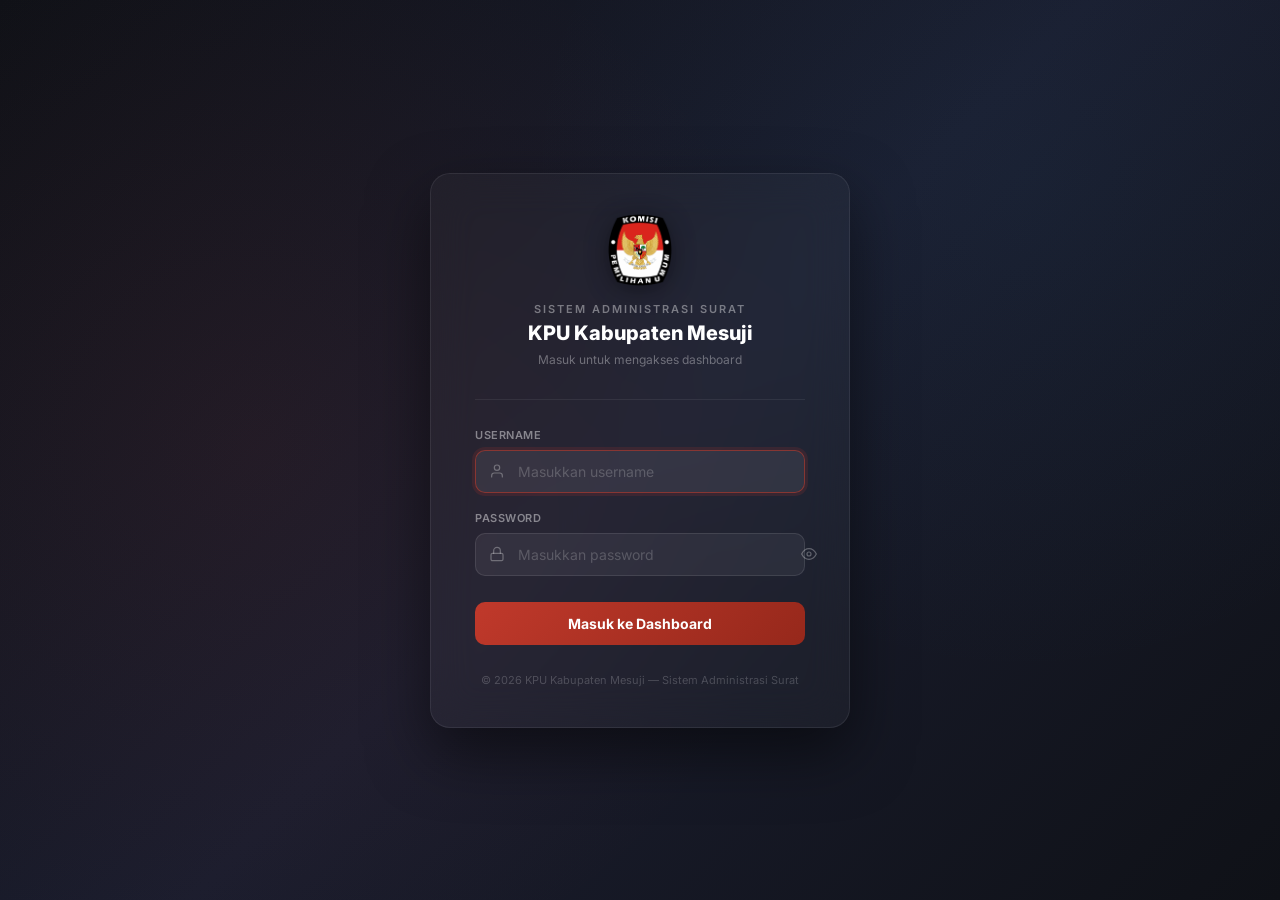
<file: login.html>
﻿<!DOCTYPE html>
<html lang="id">
<head>
  <meta charset="UTF-8">
  <link rel="icon" type="image/png" href="assets/img/favicon.png">
  
  <meta name="viewport" content="width=device-width, initial-scale=1.0">
  <title>Login — KPU Kabupaten Mesuji</title>
  <link rel="preconnect" href="https://fonts.googleapis.com">
  <link href="https://fonts.googleapis.com/css2?family=Inter:wght@300;400;500;600;700;800&display=swap" rel="stylesheet">
  <style>
    *{margin:0;padding:0;box-sizing:border-box;}
    body{
      font-family:'Inter',sans-serif;
      min-height:100vh;
      background:linear-gradient(135deg,#0F1117 0%,#1a1d2e 50%,#0F1117 100%);
      display:flex;align-items:center;justify-content:center;
      padding:20px;
      position:relative;overflow:hidden;
    }
    /* Background pattern */
    body::before{
      content:'';position:absolute;inset:0;
      background-image:radial-gradient(circle at 20% 50%,rgba(192,57,43,0.08) 0%,transparent 50%),
                       radial-gradient(circle at 80% 20%,rgba(41,128,185,0.06) 0%,transparent 40%);
    }
    .login-card{
      background:rgba(255,255,255,0.03);
      backdrop-filter:blur(20px);
      border:1px solid rgba(255,255,255,0.08);
      border-radius:20px;
      padding:40px 44px;
      width:100%;max-width:420px;
      position:relative;z-index:1;
      box-shadow:0 25px 60px rgba(0,0,0,0.5);
    }
    .login-header{text-align:center;margin-bottom:32px;}
    .login-logo{
      width:72px;height:72px;
      object-fit:contain;
      margin:0 auto 16px;
      display:block;
      filter:drop-shadow(0 4px 12px rgba(0,0,0,0.4));
    }
    .login-logo-fallback{
      width:72px;height:72px;border-radius:50%;
      background:linear-gradient(135deg,#C0392B,#96281B);
      display:flex;align-items:center;justify-content:center;
      font-size:22px;font-weight:800;color:white;
      margin:0 auto 16px;
    }
    .login-header h1{font-size:11px;font-weight:600;letter-spacing:2px;text-transform:uppercase;color:rgba(255,255,255,0.4);margin-bottom:4px;}
    .login-header h2{font-size:20px;font-weight:800;color:#fff;line-height:1.3;}
    .login-header p{font-size:12px;color:rgba(255,255,255,0.35);margin-top:6px;}
    .divider{border:none;border-top:1px solid rgba(255,255,255,0.07);margin:0 0 28px;}
    .form-group{margin-bottom:18px;}
    .form-group label{
      display:block;font-size:11px;font-weight:600;
      text-transform:uppercase;letter-spacing:0.5px;
      color:rgba(255,255,255,0.45);margin-bottom:8px;
    }
    .input-wrap{position:relative;}
    .input-wrap svg{
      position:absolute;left:14px;top:50%;transform:translateY(-50%);
      width:16px;height:16px;color:rgba(255,255,255,0.3);
      pointer-events:none;
    }
    .form-group input{
      width:100%;padding:12px 14px 12px 42px;
      background:rgba(255,255,255,0.06);
      border:1px solid rgba(255,255,255,0.1);
      border-radius:10px;
      font-size:14px;color:#fff;
      font-family:'Inter',sans-serif;
      outline:none;
      transition:all 0.2s;
    }
    .form-group input::placeholder{color:rgba(255,255,255,0.2);}
    .form-group input:focus{
      border-color:rgba(192,57,43,0.6);
      background:rgba(255,255,255,0.08);
      box-shadow:0 0 0 3px rgba(192,57,43,0.15);
    }
    .toggle-pass{
      position:absolute;right:14px;top:50%;transform:translateY(-50%);
      background:none;border:none;cursor:pointer;
      color:rgba(255,255,255,0.3);padding:2px;
    }
    .toggle-pass:hover{color:rgba(255,255,255,0.6);}
    .toggle-pass svg{width:16px;height:16px;}
    .btn-login{
      width:100%;padding:13px;
      background:linear-gradient(135deg,#C0392B,#96281B);
      color:#fff;border:none;border-radius:10px;
      font-size:14px;font-weight:700;
      font-family:'Inter',sans-serif;
      cursor:pointer;
      transition:all 0.2s;
      margin-top:8px;
      position:relative;overflow:hidden;
    }
    .btn-login:hover{transform:translateY(-1px);box-shadow:0 8px 20px rgba(192,57,43,0.4);}
    .btn-login:active{transform:translateY(0);}
    .btn-login.loading{pointer-events:none;opacity:0.8;}
    .error-msg{
      background:rgba(229,62,62,0.12);
      border:1px solid rgba(229,62,62,0.3);
      color:#FC8181;
      border-radius:8px;padding:10px 14px;
      font-size:12.5px;margin-bottom:16px;
      display:none;align-items:center;gap:8px;
    }
    .error-msg.show{display:flex;}
    .error-msg svg{width:14px;height:14px;flex-shrink:0;}
    .login-footer{text-align:center;margin-top:28px;font-size:11px;color:rgba(255,255,255,0.2);}
    /* Loading spinner */
    .spinner-sm{
      width:16px;height:16px;
      border:2px solid rgba(255,255,255,0.3);
      border-top-color:#fff;
      border-radius:50%;
      animation:spin 0.6s linear infinite;
      display:inline-block;vertical-align:middle;margin-right:6px;
    }
    @keyframes spin{to{transform:rotate(360deg);}}
  </style>
</head>
<body>
  <div class="login-card">
    <div class="login-header">
      <img src="assets/img/logo-kpu.png" alt="KPU" class="login-logo"
        onerror="this.style.display='none';document.getElementById('logoFallback').style.display='flex'">
      <div class="login-logo-fallback" id="logoFallback" style="display:none">KPU</div>
      <h1>Sistem Administrasi Surat</h1>
      <h2>KPU Kabupaten Mesuji</h2>
      <p>Masuk untuk mengakses dashboard</p>
    </div>
    <hr class="divider">

    <div class="error-msg" id="errorMsg">
      <svg viewBox="0 0 24 24" fill="none" stroke="currentColor" stroke-width="2" stroke-linecap="round" stroke-linejoin="round"><circle cx="12" cy="12" r="10"/><line x1="15" y1="9" x2="9" y2="15"/><line x1="9" y1="9" x2="15" y2="15"/></svg>
      <span id="errorText">Username atau password salah</span>
    </div>

    <form onsubmit="doLogin(event)">
      <div class="form-group">
        <label>Username</label>
        <div class="input-wrap">
          <svg viewBox="0 0 24 24" fill="none" stroke="currentColor" stroke-width="1.8" stroke-linecap="round" stroke-linejoin="round"><path d="M20 21v-2a4 4 0 00-4-4H8a4 4 0 00-4 4v2"/><circle cx="12" cy="7" r="4"/></svg>
          <input type="text" id="username" placeholder="Masukkan username" autocomplete="username" required>
        </div>
      </div>
      <div class="form-group">
        <label>Password</label>
        <div class="input-wrap">
          <svg viewBox="0 0 24 24" fill="none" stroke="currentColor" stroke-width="1.8" stroke-linecap="round" stroke-linejoin="round"><rect x="3" y="11" width="18" height="11" rx="2" ry="2"/><path d="M7 11V7a5 5 0 0110 0v4"/></svg>
          <input type="password" id="password" placeholder="Masukkan password" autocomplete="current-password" required>
          <button type="button" class="toggle-pass" onclick="togglePass()">
            <svg id="eyeIcon" viewBox="0 0 24 24" fill="none" stroke="currentColor" stroke-width="1.8" stroke-linecap="round" stroke-linejoin="round"><path d="M1 12s4-8 11-8 11 8 11 8-4 8-11 8-11-8-11-8z"/><circle cx="12" cy="12" r="3"/></svg>
          </button>
        </div>
      </div>
      <button type="submit" class="btn-login" id="btnLogin">
        Masuk ke Dashboard
      </button>
    </form>

    <div class="login-footer">© 2026 KPU Kabupaten Mesuji — Sistem Administrasi Surat</div>
  </div>

<script>
// ── AUTH CONFIG ───────────────────────────────────────────
// Default credentials (simpan di localStorage setelah pertama kali)
const DEFAULT_USERS = [
  { username: 'admin',       password: 'kpu2024',    role: 'admin',       name: 'Administrator' },
  { username: 'subag',       password: 'subag2024',  role: 'admin_subag', name: 'Admin Subbagian' },
  { username: 'ketua',       password: 'ketua2024',  role: 'ketua',       name: 'Ketua KPU' },
  { username: 'sekretaris',  password: 'sekr2024',   role: 'sekretaris',  name: 'Sekretaris KPU' },
];

// Tampilkan pesan jika ada (dari session expired)
const loginMessage = sessionStorage.getItem('kpu_login_message');
if (loginMessage) {
  const msgDiv = document.createElement('div');
  msgDiv.style.cssText = 'position:fixed;top:20px;left:50%;transform:translateX(-50%);background:rgba(239,68,68,0.95);color:white;padding:12px 20px;border-radius:8px;font-size:13px;z-index:9999;box-shadow:0 4px 12px rgba(0,0,0,0.3);animation:slideDown 0.3s ease;';
  msgDiv.textContent = loginMessage;
  document.body.appendChild(msgDiv);
  sessionStorage.removeItem('kpu_login_message');
  setTimeout(() => {
    msgDiv.style.animation = 'slideUp 0.3s ease';
    setTimeout(() => msgDiv.remove(), 300);
  }, 5000);
}

// Redirect jika sudah login DAN session masih valid
const checkSession = () => {
  const isLoggedIn = localStorage.getItem('kpu_logged_in') === 'true';
  const expiryTime = parseInt(localStorage.getItem('kpu_login_expiry') || '0');
  const now = new Date().getTime();
  
  if (isLoggedIn && expiryTime > now) {
    window.location.replace('index.html');
  } else if (isLoggedIn && expiryTime <= now) {
    localStorage.removeItem('kpu_logged_in');
    localStorage.removeItem('kpu_login_time');
    localStorage.removeItem('kpu_login_expiry');
    localStorage.removeItem('kpu_user');
  }
};

checkSession();

function doLogin(e) {
  e.preventDefault();
  const btn  = document.getElementById('btnLogin');
  const user = document.getElementById('username').value.trim();
  const pass = document.getElementById('password').value;

  btn.innerHTML = '<span class="spinner-sm"></span> Memverifikasi...';
  btn.classList.add('loading');

  setTimeout(() => {
    // Ambil users dari localStorage atau default
    const stored = localStorage.getItem('kpu_users');
    const users  = stored ? JSON.parse(stored) : DEFAULT_USERS;
    const found  = users.find(u => u.username === user && u.password === pass);

    if (found) {
      // Simpan session dengan expiry
      const loginTime = new Date().getTime();
      const expiryTime = loginTime + (8 * 60 * 60 * 1000); // 8 jam
      
      localStorage.setItem('kpu_logged_in', 'true');
      localStorage.setItem('kpu_login_time', loginTime.toString());
      localStorage.setItem('kpu_login_expiry', expiryTime.toString());
      localStorage.setItem('kpu_user', JSON.stringify({
        username: found.username,
        name:     found.name,
        role:     found.role,
        loginAt:  new Date().toISOString(),
      }));
      // Log aktivitas
      const logs = JSON.parse(localStorage.getItem('kpu_activity_log') || '[]');
      logs.unshift({ time: new Date().toISOString(), action: `Login: ${found.name}`, type: 'login' });
      localStorage.setItem('kpu_activity_log', JSON.stringify(logs.slice(0, 100)));
      window.location.replace('index.html');
    } else {
      btn.innerHTML = 'Masuk ke Dashboard';
      btn.classList.remove('loading');
      const err = document.getElementById('errorMsg');
      err.classList.add('show');
      document.getElementById('errorText').textContent = 'Username atau password salah. Coba lagi.';
      document.getElementById('password').value = '';
      document.getElementById('password').focus();
      setTimeout(() => err.classList.remove('show'), 4000);
    }
  }, 600);
}

function togglePass() {
  const inp = document.getElementById('password');
  const ico = document.getElementById('eyeIcon');
  if (inp.type === 'password') {
    inp.type = 'text';
    ico.innerHTML = '<path d="M17.94 17.94A10.07 10.07 0 0112 20c-7 0-11-8-11-8a18.45 18.45 0 015.06-5.94"/><path d="M9.9 4.24A9.12 9.12 0 0112 4c7 0 11 8 11 8a18.5 18.5 0 01-2.16 3.19"/><line x1="1" y1="1" x2="23" y2="23"/>';
  } else {
    inp.type = 'password';
    ico.innerHTML = '<path d="M1 12s4-8 11-8 11 8 11 8-4 8-11 8-11-8-11-8z"/><circle cx="12" cy="12" r="3"/>';
  }
}

// Enter key
document.getElementById('username').focus();
</script>
</body>
</html>
</file>
<file: assets/css/style.css>
/* ============================================================
   DASHBOARD MONITORING SURAT — KPU KABUPATEN MESUJI
   Professional UI v2.0 — Dark Mode + Animations
   ============================================================ */

@import url('https://fonts.googleapis.com/css2?family=Inter:wght@300;400;500;600;700;800&display=swap');

/* ── VARIABLES ─────────────────────────────────────────── */
:root {
  --primary:         #C0392B;
  --primary-dark:    #96281B;
  --primary-light:   #E74C3C;
  --primary-bg:      #FDF2F2;
  --primary-glow:    rgba(192,57,43,0.15);

  --sidebar-bg:      #0F1117;
  --sidebar-hover:   #1A1D27;
  --sidebar-active:  #1E2230;
  --sidebar-border:  rgba(255,255,255,0.06);

  --bg-page:         #F5F6FA;
  --bg-white:        #FFFFFF;
  --bg-card:         #FFFFFF;
  --border:          #E5E7EB;
  --border-light:    #F3F4F6;

  --text-main:       #0F1117;
  --text-sub:        #6B7280;
  --text-muted:      #9CA3AF;
  --text-inverse:    #FFFFFF;

  --shadow-xs:       0 1px 2px rgba(0,0,0,0.05);
  --shadow-sm:       0 1px 3px rgba(0,0,0,0.08), 0 1px 2px rgba(0,0,0,0.04);
  --shadow-md:       0 4px 16px rgba(0,0,0,0.08);
  --shadow-lg:       0 8px 32px rgba(0,0,0,0.12);
  --shadow-xl:       0 20px 60px rgba(0,0,0,0.15);

  --radius-xs:       4px;
  --radius-sm:       6px;
  --radius:          10px;
  --radius-lg:       14px;
  --radius-xl:       20px;

  --sidebar-w:       250px;
  --header-h:        64px;
  --transition:      0.2s ease;
  --transition-slow: 0.35s cubic-bezier(0.4,0,0.2,1);
}

/* ── DARK MODE VARIABLES ────────────────────────────────── */
[data-theme="dark"] {
  --bg-page:         #0F1117;
  --bg-white:        #1A1D27;
  --bg-card:         #1E2230;
  --border:          rgba(255,255,255,0.08);
  --border-light:    rgba(255,255,255,0.04);
  --text-main:       #F1F5F9;
  --text-sub:        #94A3B8;
  --text-muted:      #64748B;
  --shadow-sm:       0 1px 3px rgba(0,0,0,0.3);
  --shadow-md:       0 4px 16px rgba(0,0,0,0.3);
  --shadow-lg:       0 8px 32px rgba(0,0,0,0.4);
  --primary-bg:      rgba(192,57,43,0.15);
  --sidebar-bg:      #080A10;
  --sidebar-hover:   #12141E;
  --sidebar-active:  #161928;
}

/* ── RESET ──────────────────────────────────────────────── */
*, *::before, *::after { margin:0; padding:0; box-sizing:border-box; }
html { font-size:14px; scroll-behavior:smooth; }
body {
  font-family:'Inter',-apple-system,BlinkMacSystemFont,'Segoe UI',sans-serif;
  background:var(--bg-page);
  color:var(--text-main);
  line-height:1.5;
  -webkit-font-smoothing:antialiased;
  transition:background var(--transition-slow), color var(--transition-slow);
}

/* ── PAGE TRANSITION ────────────────────────────────────── */
.page-enter {
  animation: fadeSlideIn 0.3s ease forwards;
}
@keyframes fadeSlideIn {
  from { opacity:0; transform:translateY(8px); }
  to   { opacity:1; transform:translateY(0); }
}
@keyframes fadeIn {
  from { opacity:0; } to { opacity:1; }
}
@keyframes slideInLeft {
  from { transform:translateX(-20px); opacity:0; }
  to   { transform:translateX(0); opacity:1; }
}
@keyframes scaleIn {
  from { transform:scale(0.95); opacity:0; }
  to   { transform:scale(1); opacity:1; }
}
@keyframes pulse {
  0%,100% { opacity:1; }
  50%      { opacity:0.5; }
}
@keyframes spin { to { transform:rotate(360deg); } }
@keyframes shimmer {
  0%   { background-position:-200px 0; }
  100% { background-position:calc(200px + 100%) 0; }
}
@keyframes bounce {
  0%,100% { transform:translateY(0); }
  50%     { transform:translateY(-4px); }
}

/* ── SIDEBAR ────────────────────────────────────────────── */
.sidebar {
  position:fixed; top:0; left:0;
  width:var(--sidebar-w); height:100vh;
  background:var(--sidebar-bg);
  display:flex; flex-direction:column;
  z-index:100;
  border-right:1px solid rgba(255,255,255,0.04);
  overflow-y:auto; overflow-x:hidden;
  transition:transform var(--transition-slow), width var(--transition-slow);
}
.sidebar.collapsed { width:64px; }
.sidebar.collapsed .nav-label,
.sidebar.collapsed .nav-item span:last-child,
.sidebar.collapsed .sidebar-brand-text,
.sidebar.collapsed .sidebar-footer-text { display:none; }
.sidebar.collapsed .nav-item { justify-content:center; padding:10px; }
.sidebar.collapsed .sidebar-brand { justify-content:center; padding:16px; }

.sidebar-brand {
  display:flex; align-items:center; gap:11px;
  padding:18px 18px 16px;
  border-bottom:1px solid var(--sidebar-border);
  text-decoration:none;
  transition:padding var(--transition);
}
.sidebar-brand img {
  width:36px; height:36px;
  object-fit:contain; flex-shrink:0;
  filter:drop-shadow(0 2px 6px rgba(0,0,0,0.5));
  transition:all var(--transition);
}
.sidebar-brand-text h2 {
  font-size:11.5px; font-weight:700; color:#FFF;
  line-height:1.3; white-space:nowrap;
}
.sidebar-brand-text span {
  font-size:10px; color:rgba(255,255,255,0.35);
  font-weight:400; display:block;
}

.sidebar-nav { flex:1; padding:10px 0 8px; }
.nav-label {
  font-size:9.5px; font-weight:700;
  letter-spacing:1.2px; text-transform:uppercase;
  color:rgba(255,255,255,0.22);
  padding:14px 18px 5px; display:block;
  transition:opacity var(--transition);
}
.nav-item {
  display:flex; align-items:center; gap:10px;
  padding:9px 18px; margin:1px 8px;
  color:rgba(255,255,255,0.5);
  text-decoration:none; font-size:13px; font-weight:500;
  border-radius:var(--radius-sm);
  transition:all var(--transition);
  position:relative; cursor:pointer;
  white-space:nowrap;
}
.nav-item:hover {
  background:var(--sidebar-hover);
  color:rgba(255,255,255,0.88);
  transform:translateX(2px);
}
.nav-item.active {
  background:var(--sidebar-active);
  color:#FFF; font-weight:600;
}
.nav-item.active::before {
  content:''; position:absolute; left:-8px; top:6px; bottom:6px;
  width:3px; background:var(--primary-light);
  border-radius:0 3px 3px 0;
}
.nav-item svg { width:16px; height:16px; flex-shrink:0; opacity:0.7; transition:opacity var(--transition); }
.nav-item:hover svg, .nav-item.active svg { opacity:1; }

/* Notif badge di nav */
.nav-badge {
  margin-left:auto; background:var(--primary);
  color:#fff; font-size:10px; font-weight:700;
  padding:1px 6px; border-radius:20px; min-width:18px;
  text-align:center; animation:scaleIn 0.3s ease;
}

.sidebar-footer {
  padding:12px 18px;
  border-top:1px solid var(--sidebar-border);
}
.sidebar-user {
  display:flex; align-items:center; gap:10px;
  padding:8px 10px; border-radius:var(--radius-sm);
  cursor:pointer; transition:background var(--transition);
  text-decoration:none;
}
.sidebar-user:hover { background:var(--sidebar-hover); }
.sidebar-avatar {
  width:32px; height:32px; border-radius:50%;
  background:linear-gradient(135deg,var(--primary),var(--primary-dark));
  display:flex; align-items:center; justify-content:center;
  font-size:12px; font-weight:800; color:#fff; flex-shrink:0;
}
.sidebar-user-info { overflow:hidden; }
.sidebar-user-name { font-size:12px; font-weight:600; color:rgba(255,255,255,0.8); white-space:nowrap; overflow:hidden; text-overflow:ellipsis; }
.sidebar-user-role { font-size:10px; color:rgba(255,255,255,0.3); text-transform:capitalize; }

/* ── MAIN CONTENT ───────────────────────────────────────── */
.main-content {
  margin-left:var(--sidebar-w);
  min-height:100vh; display:flex; flex-direction:column;
  transition:margin-left var(--transition-slow);
}
.main-content.expanded { margin-left:64px; }

/* ── TOPBAR ─────────────────────────────────────────────── */
.topbar {
  position:sticky; top:0;
  height:var(--header-h);
  background:var(--bg-white);
  border-bottom:1px solid var(--border);
  display:flex; align-items:center;
  justify-content:space-between;
  padding:0 28px; z-index:90; gap:16px;
  transition:background var(--transition-slow), border-color var(--transition-slow);
}
.topbar-left { min-width:0; }
.topbar-left h1 { font-size:16px; font-weight:700; color:var(--text-main); white-space:nowrap; overflow:hidden; text-overflow:ellipsis; }
.topbar-left p  { font-size:12px; color:var(--text-muted); margin-top:1px; }
.topbar-right   { display:flex; align-items:center; gap:10px; flex-shrink:0; }

.search-box {
  display:flex; align-items:center; gap:8px;
  background:var(--bg-page); border:1px solid var(--border);
  border-radius:8px; padding:7px 12px;
  transition:all var(--transition);
}
.search-box:focus-within {
  border-color:var(--primary);
  background:var(--bg-white);
  box-shadow:0 0 0 3px var(--primary-glow);
}
.search-box svg { width:14px; height:14px; color:var(--text-muted); flex-shrink:0; }
.search-box input {
  border:none; background:transparent; outline:none;
  font-size:13px; font-family:inherit; width:190px;
  color:var(--text-main);
}
.search-box input::placeholder { color:var(--text-muted); }

/* Topbar icon buttons */
.topbar-btn {
  width:36px; height:36px;
  display:flex; align-items:center; justify-content:center;
  border-radius:8px; border:1px solid var(--border);
  background:var(--bg-white); cursor:pointer;
  color:var(--text-sub); transition:all var(--transition);
  position:relative;
}
.topbar-btn:hover { background:var(--bg-page); color:var(--text-main); border-color:#C0C4CC; }
.topbar-btn svg { width:16px; height:16px; }
.topbar-btn .notif-dot {
  position:absolute; top:6px; right:6px;
  width:8px; height:8px; border-radius:50%;
  background:var(--primary); border:2px solid var(--bg-white);
  animation:pulse 2s infinite;
}

.btn-add {
  display:inline-flex; align-items:center; gap:6px;
  background:var(--primary); color:#fff;
  border:none; border-radius:8px; padding:8px 16px;
  font-size:13px; font-weight:600; font-family:inherit;
  cursor:pointer; text-decoration:none;
  transition:all var(--transition); white-space:nowrap;
}
.btn-add:hover { background:var(--primary-dark); transform:translateY(-1px); box-shadow:0 4px 12px rgba(192,57,43,0.35); }
.btn-add svg { width:14px; height:14px; }

.topbar-date { font-size:12px; color:var(--text-muted); white-space:nowrap; }

/* ── PAGE CONTENT ───────────────────────────────────────── */
.page-content { padding:24px 28px; flex:1; animation:fadeSlideIn 0.3s ease; }

/* ── STAT CARDS ─────────────────────────────────────────── */
.stats-grid {
  display:grid; grid-template-columns:repeat(auto-fit,minmax(165px,1fr));
  gap:14px; margin-bottom:22px;
}
.stat-card {
  background:var(--bg-card); border-radius:var(--radius-lg);
  padding:18px 20px; border:1px solid var(--border);
  box-shadow:var(--shadow-sm);
  display:flex; align-items:flex-start; gap:14px;
  cursor:pointer; position:relative; overflow:hidden;
  transition:all var(--transition);
}
.stat-card::after {
  content:''; position:absolute; bottom:0; left:0; right:0;
  height:3px; background:var(--card-color,var(--primary));
  transform:scaleX(0); transition:transform var(--transition);
  transform-origin:left;
}
.stat-card:hover { box-shadow:var(--shadow-md); transform:translateY(-2px); border-color:transparent; }
.stat-card:hover::after { transform:scaleX(1); }

.stat-icon-wrap {
  width:44px; height:44px; border-radius:10px;
  background:var(--card-bg,var(--primary-bg));
  display:flex; align-items:center; justify-content:center; flex-shrink:0;
  transition:transform var(--transition);
}
.stat-card:hover .stat-icon-wrap { transform:scale(1.08); }
.stat-icon-wrap svg { width:20px; height:20px; }
.stat-info { min-width:0; }
.stat-val {
  font-size:28px; font-weight:800; line-height:1;
  color:var(--card-color,var(--primary));
  letter-spacing:-0.5px;
  transition:color var(--transition);
}
.stat-lbl  { font-size:11.5px; color:var(--text-sub); margin-top:4px; font-weight:500; line-height:1.3; }
.stat-delta{ font-size:10.5px; margin-top:5px; font-weight:500; color:var(--text-muted); }

/* Color variants */
.c-red    { --card-color:#E53E3E; --card-bg:rgba(229,62,62,0.08); }
.c-orange { --card-color:#DD6B20; --card-bg:rgba(221,107,32,0.08); }
.c-green  { --card-color:#2F855A; --card-bg:rgba(47,133,90,0.08); }
.c-blue   { --card-color:#2B6CB0; --card-bg:rgba(43,108,176,0.08); }
.c-purple { --card-color:#6B46C1; --card-bg:rgba(107,70,193,0.08); }
.c-teal   { --card-color:#2C7A7B; --card-bg:rgba(44,122,123,0.08); }
.c-gray   { --card-color:#4A5568; --card-bg:rgba(74,85,104,0.08); }
.c-yellow { --card-color:#975A16; --card-bg:rgba(151,90,22,0.08); }

/* ── NOTIFICATION PANEL ─────────────────────────────────── */
.notif-panel {
  position:fixed; top:var(--header-h); right:0;
  width:360px; height:calc(100vh - var(--header-h));
  background:var(--bg-white); border-left:1px solid var(--border);
  z-index:80; display:flex; flex-direction:column;
  transform:translateX(100%);
  transition:transform var(--transition-slow);
  box-shadow:-8px 0 32px rgba(0,0,0,0.08);
}
.notif-panel.open { transform:translateX(0); }
.notif-panel-head {
  padding:16px 20px; border-bottom:1px solid var(--border);
  display:flex; align-items:center; justify-content:space-between;
}
.notif-panel-head h3 { font-size:14px; font-weight:700; }
.notif-list { flex:1; overflow-y:auto; padding:8px 0; }
.notif-item {
  display:flex; gap:12px; padding:12px 20px;
  border-bottom:1px solid var(--border-light);
  cursor:pointer; transition:background var(--transition);
  text-decoration:none; color:inherit;
}
.notif-item:hover { background:var(--bg-page); }
.notif-item.unread { background:rgba(192,57,43,0.03); }
.notif-icon {
  width:36px; height:36px; border-radius:9px;
  display:flex; align-items:center; justify-content:center;
  flex-shrink:0;
}
.notif-icon svg { width:16px; height:16px; }
.notif-content { min-width:0; }
.notif-title { font-size:13px; font-weight:600; color:var(--text-main); }
.notif-desc  { font-size:11.5px; color:var(--text-muted); margin-top:2px; }
.notif-time  { font-size:10.5px; color:var(--text-muted); margin-top:4px; }
.notif-empty { text-align:center; padding:48px 20px; color:var(--text-muted); font-size:13px; }

/* ── CHART CARDS ────────────────────────────────────────── */
.charts-grid {
  display:grid; grid-template-columns:1fr 380px;
  gap:14px; margin-bottom:22px;
}
.charts-grid-3 {
  display:grid; grid-template-columns:1fr 1fr 1fr;
  gap:14px; margin-bottom:22px;
}
.chart-card {
  background:var(--bg-card); border-radius:var(--radius-lg);
  border:1px solid var(--border); box-shadow:var(--shadow-sm);
  padding:20px 22px;
  transition:background var(--transition-slow), border-color var(--transition-slow);
}
.card-header {
  display:flex; align-items:center; justify-content:space-between;
  margin-bottom:18px;
}
.card-title {
  font-size:13.5px; font-weight:700; color:var(--text-main);
  display:flex; align-items:center; gap:8px;
}
.card-title svg { width:16px; height:16px; color:var(--primary); }
.card-actions { display:flex; gap:5px; }
.btn-tab {
  padding:4px 10px; border-radius:5px;
  border:1px solid var(--border); font-size:11px; font-weight:500;
  color:var(--text-sub); background:var(--bg-white);
  cursor:pointer; font-family:inherit; transition:all var(--transition);
}
.btn-tab:hover, .btn-tab.active {
  background:var(--primary); color:#fff; border-color:var(--primary);
}
.chart-wrap { position:relative; height:240px; }
.chart-wrap-sm { position:relative; height:180px; }

/* ── TABLE CARD ─────────────────────────────────────────── */
.table-card {
  background:var(--bg-card); border-radius:var(--radius-lg);
  border:1px solid var(--border); box-shadow:var(--shadow-sm);
  overflow:hidden; margin-bottom:22px;
  transition:background var(--transition-slow), border-color var(--transition-slow);
}
.table-toolbar {
  display:flex; align-items:center; justify-content:space-between;
  padding:14px 20px; border-bottom:1px solid var(--border);
  gap:12px; flex-wrap:wrap;
}
.table-title {
  font-size:13.5px; font-weight:700; color:var(--text-main);
  display:flex; align-items:center; gap:8px;
}
.table-title svg { width:16px; height:16px; color:var(--primary); }
.badge-count {
  background:var(--primary-bg); color:var(--primary);
  font-size:11px; font-weight:700;
  padding:2px 8px; border-radius:20px;
  transition:background var(--transition-slow);
}
.table-actions { display:flex; gap:8px; align-items:center; flex-wrap:wrap; }

/* Filters */
.filter-select {
  padding:6px 10px; border:1px solid var(--border);
  border-radius:6px; font-size:12px; font-family:inherit;
  color:var(--text-main); background:var(--bg-white);
  cursor:pointer; outline:none; transition:all var(--transition);
}
.filter-select:focus { border-color:var(--primary); box-shadow:0 0 0 2px var(--primary-glow); }
.filter-input {
  padding:6px 10px; border:1px solid var(--border);
  border-radius:6px; font-size:12px; font-family:inherit;
  color:var(--text-main); background:var(--bg-white);
  outline:none; transition:all var(--transition);
}
.filter-input:focus { border-color:var(--primary); }

.btn-icon {
  display:inline-flex; align-items:center; gap:5px;
  padding:6px 12px; border-radius:6px;
  border:1px solid var(--border); background:var(--bg-white);
  font-size:12px; font-weight:500; color:var(--text-sub);
  cursor:pointer; font-family:inherit; transition:all var(--transition);
  text-decoration:none; white-space:nowrap;
}
.btn-icon svg { width:13px; height:13px; }
.btn-icon:hover { background:var(--bg-page); border-color:#C0C4CC; color:var(--text-main); }

/* Table */
.table-wrap { overflow-x:auto; }
table { width:100%; border-collapse:collapse; }
thead tr { background:var(--bg-page); }
thead th {
  padding:10px 14px; text-align:left;
  font-size:11px; font-weight:700; color:var(--text-muted);
  text-transform:uppercase; letter-spacing:0.5px;
  white-space:nowrap; border-bottom:1px solid var(--border);
  user-select:none; transition:color var(--transition);
}
thead th.sortable { cursor:pointer; }
thead th.sortable:hover { color:var(--primary); }
thead th.sorted { color:var(--primary); }
.sort-arrow { margin-left:4px; opacity:0.5; font-size:10px; }

tbody tr {
  border-bottom:1px solid var(--border-light);
  transition:background var(--transition);
}
tbody tr:last-child { border-bottom:none; }
tbody tr:hover { background:rgba(192,57,43,0.02); }
tbody tr.highlight-new { background:rgba(43,108,176,0.04); }
tbody tr.highlight-urgent { background:rgba(229,62,62,0.04); }

tbody td {
  padding:11px 14px; font-size:13px;
  vertical-align:middle; color:var(--text-main);
  transition:color var(--transition-slow);
}
.td-truncate { max-width:200px; white-space:nowrap; overflow:hidden; text-overflow:ellipsis; }
.td-mono { font-family:'SF Mono','Fira Code',monospace; font-size:11.5px; color:var(--text-sub); }
.td-number { text-align:center; color:var(--text-muted); font-size:12px; }

/* ── BADGES ─────────────────────────────────────────────── */
.badge {
  display:inline-flex; align-items:center; gap:4px;
  padding:3px 9px; border-radius:20px;
  font-size:11.5px; font-weight:600; white-space:nowrap;
}
.badge-dot { width:6px; height:6px; border-radius:50%; background:currentColor; }
.badge-green  { background:rgba(47,133,90,0.1);  color:#2F855A; }
.badge-blue   { background:rgba(43,108,176,0.1); color:#2B6CB0; }
.badge-yellow { background:rgba(151,90,22,0.1);  color:#975A16; }
.badge-red    { background:rgba(197,48,48,0.1);  color:#C53030; }
.badge-gray   { background:rgba(74,85,104,0.1);  color:#4A5568; }
.badge-purple { background:rgba(107,70,193,0.1); color:#6B46C1; }
.badge-orange { background:rgba(221,107,32,0.1); color:#C05621; }

/* ── ACTION BUTTONS ─────────────────────────────────────── */
.btn-view {
  display:inline-flex; align-items:center; gap:4px;
  padding:4px 10px; border-radius:5px;
  font-size:11.5px; font-weight:600; font-family:inherit;
  cursor:pointer; border:none; transition:all var(--transition);
  text-decoration:none;
}
.btn-view-blue   { background:rgba(43,108,176,0.1);  color:#2B6CB0; }
.btn-view-blue:hover  { background:rgba(43,108,176,0.2); }
.btn-view-gray   { background:rgba(74,85,104,0.08); color:#4A5568; }
.btn-view-gray:hover  { background:rgba(74,85,104,0.15); }
.btn-view-green  { background:rgba(34,139,34,0.1);  color:#228B22; }
.btn-view-green:hover { background:rgba(34,139,34,0.2); }
.btn-view-red    { background:rgba(197,48,48,0.1);  color:#C53030; }
.btn-view-red:hover   { background:rgba(197,48,48,0.2); }
.btn-view-green  { background:rgba(47,133,90,0.1);  color:#2F855A; }
.btn-view-green:hover { background:rgba(47,133,90,0.2); }
.btn-view svg { width:12px; height:12px; }

/* ── PAGINATION ─────────────────────────────────────────── */
.table-footer {
  display:flex; align-items:center; justify-content:space-between;
  padding:12px 20px; border-top:1px solid var(--border);
  font-size:12px; color:var(--text-muted);
  flex-wrap:wrap; gap:10px;
}
.pagination { display:flex; gap:4px; }
.page-btn {
  min-width:30px; height:30px;
  display:inline-flex; align-items:center; justify-content:center;
  border-radius:6px; border:1px solid var(--border);
  background:var(--bg-white); font-size:12px; font-family:inherit;
  color:var(--text-sub); cursor:pointer;
  transition:all var(--transition); padding:0 6px;
}
.page-btn:hover:not(:disabled) { border-color:var(--primary); color:var(--primary); }
.page-btn.active { background:var(--primary); color:#fff; border-color:var(--primary); font-weight:700; }
.page-btn:disabled { opacity:0.35; cursor:not-allowed; }

/* ── MODAL ──────────────────────────────────────────────── */
.modal-overlay {
  position:fixed; inset:0;
  background:rgba(15,17,23,0.6);
  backdrop-filter:blur(6px);
  z-index:200; display:flex;
  align-items:center; justify-content:center;
  padding:20px; opacity:0; pointer-events:none;
  transition:opacity 0.25s;
}
.modal-overlay.open { opacity:1; pointer-events:auto; }
.modal {
  background:var(--bg-white); border-radius:var(--radius-lg);
  box-shadow:var(--shadow-xl); width:100%; max-width:560px;
  max-height:88vh; overflow-y:auto;
  transform:translateY(20px) scale(0.97);
  transition:transform 0.3s cubic-bezier(0.34,1.56,0.64,1);
  border:1px solid var(--border);
}
.modal-overlay.open .modal { transform:translateY(0) scale(1); }
.modal-head {
  display:flex; align-items:center; justify-content:space-between;
  padding:18px 22px 14px; border-bottom:1px solid var(--border);
}
.modal-head h3 { font-size:15px; font-weight:700; color:var(--text-main); }
.modal-close {
  width:28px; height:28px; display:flex;
  align-items:center; justify-content:center;
  border:none; background:var(--bg-page); border-radius:6px;
  cursor:pointer; color:var(--text-sub); transition:all var(--transition);
}
.modal-close:hover { background:var(--border); color:var(--text-main); }
.modal-close svg { width:14px; height:14px; }
.modal-body { padding:18px 22px 22px; }
.detail-row {
  display:grid; grid-template-columns:140px 1fr;
  gap:8px 12px; padding:9px 0;
  border-bottom:1px solid var(--border-light);
  font-size:13px; align-items:start;
}
.detail-row:last-child { border-bottom:none; }
.detail-label { font-weight:600; color:var(--text-muted); font-size:12px; padding-top:1px; }
.detail-value { color:var(--text-main); word-break:break-word; }

/* ── LOADING & SKELETON ─────────────────────────────────── */
.loading-overlay {
  position:fixed; inset:0;
  background:rgba(255,255,255,0.9);
  backdrop-filter:blur(4px);
  z-index:999; display:flex;
  flex-direction:column; align-items:center;
  justify-content:center; gap:14px;
}
[data-theme="dark"] .loading-overlay { background:rgba(15,17,23,0.9); }
.spinner { width:36px; height:36px; border:3px solid var(--border); border-top-color:var(--primary); border-radius:50%; animation:spin 0.7s linear infinite; }
.loading-text { font-size:13px; color:var(--text-muted); font-weight:500; }

.skeleton {
  background:linear-gradient(90deg, var(--bg-page) 25%, var(--border-light) 50%, var(--bg-page) 75%);
  background-size:200px 100%;
  animation:shimmer 1.2s infinite;
  border-radius:var(--radius-sm);
}

/* ── ALERT ──────────────────────────────────────────────── */
.alert {
  display:flex; align-items:flex-start; gap:10px;
  padding:12px 16px; border-radius:var(--radius);
  font-size:13px; margin-bottom:16px; border:1px solid;
}
.alert svg { width:16px; height:16px; flex-shrink:0; margin-top:1px; }
.alert-info    { background:rgba(43,108,176,0.08);  color:#2B6CB0; border-color:rgba(43,108,176,0.2); }
.alert-success { background:rgba(47,133,90,0.08);   color:#276749; border-color:rgba(47,133,90,0.2); }
.alert-warning { background:rgba(151,90,22,0.08);   color:#975A16; border-color:rgba(151,90,22,0.2); }
.alert-danger  { background:rgba(197,48,48,0.08);   color:#C53030; border-color:rgba(197,48,48,0.2); }

/* ── EMPTY STATE ────────────────────────────────────────── */
.empty-state { text-align:center; padding:52px 24px; color:var(--text-muted); }
.empty-state svg { width:44px; height:44px; opacity:0.25; margin-bottom:12px; display:block; margin-inline:auto; }
.empty-state p { font-size:13px; }

/* ── FORM ───────────────────────────────────────────────── */
.form-card { background:var(--bg-card); border-radius:var(--radius-lg); border:1px solid var(--border); box-shadow:var(--shadow-sm); overflow:hidden; }
.form-head { padding:18px 24px; border-bottom:1px solid var(--border); }
.form-head h3 { font-size:15px; font-weight:700; color:var(--text-main); }
.form-head p  { font-size:12px; color:var(--text-muted); margin-top:2px; }
.form-body { padding:24px; }
.form-row  { display:grid; grid-template-columns:1fr 1fr; gap:16px; margin-bottom:16px; }
.form-group { display:flex; flex-direction:column; gap:5px; }
.form-group label { font-size:12px; font-weight:600; color:var(--text-sub); text-transform:uppercase; letter-spacing:0.3px; }
.form-group input, .form-group select, .form-group textarea {
  padding:9px 12px; border:1px solid var(--border); border-radius:var(--radius-sm);
  font-size:13px; color:var(--text-main); font-family:inherit;
  outline:none; background:var(--bg-white);
  transition:all var(--transition);
}
.form-group input:focus, .form-group select:focus, .form-group textarea:focus {
  border-color:var(--primary); box-shadow:0 0 0 3px var(--primary-glow);
}
.form-group textarea { resize:vertical; min-height:80px; }
.form-foot {
  padding:16px 24px; background:var(--bg-page);
  border-top:1px solid var(--border);
  display:flex; gap:10px; justify-content:flex-end;
}

/* ── BUTTONS ────────────────────────────────────────────── */
.btn-primary {
  display:inline-flex; align-items:center; gap:6px;
  background:var(--primary); color:#fff; border:none;
  padding:9px 20px; border-radius:7px;
  font-size:13px; font-weight:600; cursor:pointer;
  font-family:inherit; transition:all var(--transition);
  text-decoration:none;
}
.btn-primary:hover { background:var(--primary-dark); transform:translateY(-1px); box-shadow:0 4px 12px rgba(192,57,43,0.3); }

.btn-secondary {
  display:inline-flex; align-items:center; gap:6px;
  background:var(--bg-white); color:var(--text-sub);
  border:1px solid var(--border); padding:9px 20px;
  border-radius:7px; font-size:13px; font-weight:600;
  cursor:pointer; font-family:inherit; transition:all var(--transition);
  text-decoration:none;
}
.btn-secondary:hover { background:var(--bg-page); color:var(--text-main); }

.btn-danger {
  display:inline-flex; align-items:center; gap:6px;
  background:rgba(197,48,48,0.1); color:#C53030;
  border:1px solid rgba(197,48,48,0.2); padding:9px 20px;
  border-radius:7px; font-size:13px; font-weight:600;
  cursor:pointer; font-family:inherit; transition:all var(--transition);
}
.btn-danger:hover { background:rgba(197,48,48,0.2); }

/* ── SETTINGS / INFO CARDS ──────────────────────────────── */
.info-grid { display:grid; grid-template-columns:repeat(auto-fit,minmax(240px,1fr)); gap:14px; margin-bottom:22px; }
.info-card {
  background:var(--bg-card); border-radius:var(--radius-lg);
  border:1px solid var(--border); padding:20px;
  box-shadow:var(--shadow-sm); transition:all var(--transition);
}
.info-card:hover { box-shadow:var(--shadow-md); border-color:transparent; }
.info-card-head { display:flex; align-items:center; gap:10px; margin-bottom:14px; }
.info-card-icon { width:36px; height:36px; border-radius:8px; display:flex; align-items:center; justify-content:center; flex-shrink:0; }
.info-card-icon svg { width:18px; height:18px; }
.info-card h3 { font-size:13.5px; font-weight:700; color:var(--text-main); }
.info-card ol { padding-left:16px; color:var(--text-sub); font-size:12.5px; line-height:1.9; }

/* ── ACTIVITY LOG ───────────────────────────────────────── */
.log-item {
  display:flex; gap:12px; padding:10px 0;
  border-bottom:1px solid var(--border-light);
  font-size:13px; align-items:flex-start;
}
.log-item:last-child { border-bottom:none; }
.log-dot {
  width:8px; height:8px; border-radius:50%;
  flex-shrink:0; margin-top:5px;
}
.log-time { font-size:11px; color:var(--text-muted); margin-top:2px; }

/* ── TOGGLE SWITCH ──────────────────────────────────────── */
.toggle-wrap { display:flex; align-items:center; justify-content:space-between; padding:12px 0; border-bottom:1px solid var(--border-light); }
.toggle-wrap:last-child { border-bottom:none; }
.toggle-info h4 { font-size:13px; font-weight:600; color:var(--text-main); }
.toggle-info p  { font-size:11.5px; color:var(--text-muted); margin-top:2px; }
.toggle {
  position:relative; width:40px; height:22px;
  flex-shrink:0; cursor:pointer;
}
.toggle input { opacity:0; width:0; height:0; }
.toggle-slider {
  position:absolute; inset:0;
  background:#D1D5DB; border-radius:22px;
  transition:all 0.3s;
}
.toggle-slider::before {
  content:''; position:absolute;
  width:18px; height:18px; left:2px; top:2px;
  background:#fff; border-radius:50%;
  transition:transform 0.3s;
  box-shadow:0 1px 3px rgba(0,0,0,0.2);
}
.toggle input:checked + .toggle-slider { background:var(--primary); }
.toggle input:checked + .toggle-slider::before { transform:translateX(18px); }

/* ── PRINT STYLES ───────────────────────────────────────── */
@media print {
  .sidebar, .topbar, .table-actions,
  .pagination, .btn-add, .notif-panel,
  .btn-icon, .topbar-btn { display:none !important; }
  .main-content { margin-left:0 !important; }
  .page-content { padding:0 !important; }
  .table-card   { box-shadow:none; border:1px solid #DDD; }
  body { background:#fff !important; color:#000 !important; }
}

/* ── SCROLLBAR ──────────────────────────────────────────── */
::-webkit-scrollbar { width:5px; height:5px; }
::-webkit-scrollbar-track { background:transparent; }
::-webkit-scrollbar-thumb { background:#D1D5DB; border-radius:10px; }
::-webkit-scrollbar-thumb:hover { background:var(--primary); }

/* ── RESPONSIVE ─────────────────────────────────────────── */
@media (max-width:1024px) {
  .charts-grid, .charts-grid-3 { grid-template-columns:1fr; }
}
@media (max-width:768px) {
  :root { --sidebar-w:0px; }
  .sidebar { transform:translateX(-250px); width:250px; transition:transform 0.3s; }
  .sidebar.mobile-open { transform:translateX(0); }
  .main-content { margin-left:0; }
  .stats-grid { grid-template-columns:repeat(2,1fr); }
  .form-row   { grid-template-columns:1fr; }
  .page-content { padding:16px; }
  .topbar { padding:0 16px; }
  .search-box { display:none; }
  .notif-panel { width:100%; }
}

/* ── DARK MODE OVERRIDES ────────────────────────────────── */
[data-theme="dark"] thead tr { background:rgba(255,255,255,0.02); }
[data-theme="dark"] tbody tr:hover { background:rgba(255,255,255,0.02); }
[data-theme="dark"] .btn-tab { background:var(--bg-card); }
[data-theme="dark"] .toggle-slider { background:#374151; }
[data-theme="dark"] .page-btn { background:var(--bg-card); }
[data-theme="dark"] .filter-select, [data-theme="dark"] .filter-input { background:var(--bg-card); }
[data-theme="dark"] .form-group input,
[data-theme="dark"] .form-group select,
[data-theme="dark"] .form-group textarea { background:var(--bg-page); }


/* ============================================================
   ANIMATIONS & MICROINTERACTIONS
   ============================================================ */

@keyframes fadeIn {
  from { opacity: 0; }
  to { opacity: 1; }
}

@keyframes slideUp {
  from { opacity: 0; transform: translateY(20px); }
  to { opacity: 1; transform: translateY(0); }
}

@keyframes slideDown {
  from { opacity: 0; transform: translateY(-20px); }
  to { opacity: 1; transform: translateY(0); }
}

@keyframes scaleIn {
  from { opacity: 0; transform: scale(0.9); }
  to { opacity: 1; transform: scale(1); }
}

@keyframes pulse {
  0%, 100% { opacity: 1; }
  50% { opacity: 0.5; }
}

/* Page load animation */
.page-content {
  animation: fadeIn 0.4s ease;
}

/* Card hover effects */
.table-card, .chart-card, .stat-card {
  transition: transform 0.2s ease, box-shadow 0.2s ease;
}

.stat-card:hover {
  transform: translateY(-2px);
  box-shadow: 0 8px 25px rgba(0, 0, 0, 0.12) !important;
}

.table-card:hover, .chart-card:hover {
  box-shadow: 0 4px 20px rgba(0, 0, 0, 0.08);
}

/* Button interactions */
.btn-primary, .btn-icon, .btn-view {
  position: relative;
  overflow: hidden;
  transition: all 0.2s ease;
}

.btn-primary:hover, .btn-icon:hover {
  transform: translateY(-1px);
  box-shadow: 0 4px 12px rgba(37, 99, 235, 0.3);
}

.btn-primary:active, .btn-icon:active {
  transform: translateY(0);
}

.btn-primary::before {
  content: '';
  position: absolute;
  top: 50%;
  left: 50%;
  width: 0;
  height: 0;
  border-radius: 50%;
  background: rgba(255, 255, 255, 0.3);
  transform: translate(-50%, -50%);
  transition: width 0.6s, height 0.6s;
}

.btn-primary:active::before {
  width: 300px;
  height: 300px;
}

/* Input focus effects */
input:focus, textarea:focus, select:focus {
  transform: translateY(-1px);
  transition: all 0.2s ease;
}

/* Table row hover */
tbody tr {
  transition: background-color 0.15s ease, transform 0.15s ease;
}

tbody tr:hover {
  background-color: rgba(37, 99, 235, 0.02);
  transform: translateX(2px);
}

/* Badge animations */
.badge {
  transition: all 0.2s ease;
}

.badge:hover {
  transform: scale(1.05);
}

/* Stat card animations */
.stat-card {
  animation: slideUp 0.4s ease;
}

.stat-card:nth-child(1) { animation-delay: 0s; }
.stat-card:nth-child(2) { animation-delay: 0.05s; }
.stat-card:nth-child(3) { animation-delay: 0.1s; }
.stat-card:nth-child(4) { animation-delay: 0.15s; }
.stat-card:nth-child(5) { animation-delay: 0.2s; }
.stat-card:nth-child(6) { animation-delay: 0.25s; }
.stat-card:nth-child(7) { animation-delay: 0.3s; }

/* Loading spinner */
.spinner {
  animation: spin 0.8s linear infinite;
}

@keyframes spin {
  to { transform: rotate(360deg); }
}

/* Modal animations */
.modal-overlay {
  animation: fadeIn 0.2s ease;
}

.modal {
  animation: scaleIn 0.3s ease;
}

/* Smooth scrolling */
html {
  scroll-behavior: smooth;
}

/* Selection styling */
::selection {
  background: rgba(37, 99, 235, 0.2);
  color: inherit;
}

/* Focus visible for accessibility */
*:focus-visible {
  outline: 2px solid var(--primary);
  outline-offset: 2px;
  border-radius: 4px;
}

/* ============================================================
   RESPONSIVE IMPROVEMENTS
   ============================================================ */

/* Mobile optimization */
@media (max-width: 768px) {
  .stats-grid {
    grid-template-columns: 1fr !important;
    gap: 12px;
  }
  
  .stat-card {
    padding: 16px !important;
  }
  
  .charts-grid {
    grid-template-columns: 1fr !important;
  }
  
  .table-toolbar {
    flex-direction: column;
    gap: 12px;
  }
  
  .table-actions {
    width: 100%;
    overflow-x: auto;
  }
  
  .table-wrap {
    overflow-x: auto;
    -webkit-overflow-scrolling: touch;
  }
  
  /* Better touch targets */
  .btn-view, .btn-icon {
    min-width: 44px;
    min-height: 44px;
  }
  
  /* Hide less important columns on mobile */
  th:nth-child(n+5), td:nth-child(n+5) {
    display: none;
  }
  
  /* Modal full screen on mobile */
  .modal {
    width: 95vw !important;
    max-height: 90vh;
    margin: 5vh auto;
  }
}

@media (max-width: 480px) {
  .topbar {
    padding: 12px 16px;
  }
  
  .search-box {
    width: 100% !important;
  }
  
  .page-content {
    padding: 16px;
  }
}

/* ============================================================
   PRINT STYLES
   ============================================================ */

@media print {
  .sidebar, .topbar, .table-toolbar, .btn-view, .btn-icon, .pagination {
    display: none !important;
  }
  
  .main-content {
    margin-left: 0 !important;
  }
  
  .table-card {
    box-shadow: none !important;
    border: 1px solid #ddd;
  }
  
  tbody tr:hover {
    background: transparent !important;
  }
}

/* ============================================================
   DARK MODE SUPPORT (Optional)
   ============================================================ */

@media (prefers-color-scheme: dark) {
  :root {
    --bg-primary: #1a1a1a;
    --bg-secondary: #2a2a2a;
    --bg-white: #2a2a2a;
    --text-main: #e5e5e5;
    --text-secondary: #a0a0a0;
    --border: #3a3a3a;
  }
  
  body {
    background: var(--bg-primary);
    color: var(--text-main);
  }
}

/* ============================================================
   UTILITY CLASSES
   ============================================================ */

.animate-pulse {
  animation: pulse 2s cubic-bezier(0.4, 0, 0.6, 1) infinite;
}

.animate-bounce {
  animation: bounce 1s infinite;
}

@keyframes bounce {
  0%, 100% { transform: translateY(-25%); animation-timing-function: cubic-bezier(0.8, 0, 1, 1); }
  50% { transform: translateY(0); animation-timing-function: cubic-bezier(0, 0, 0.2, 1); }
}

.transition-all {
  transition: all 0.3s ease;
}

.hover-scale:hover {
  transform: scale(1.02);
}

.hover-shadow:hover {
  box-shadow: 0 10px 30px rgba(0, 0, 0, 0.15);
}

/* Loading overlay */
.loading-overlay {
  position: fixed;
  top: 0;
  left: 0;
  right: 0;
  bottom: 0;
  background: rgba(255, 255, 255, 0.9);
  display: flex;
  align-items: center;
  justify-content: center;
  z-index: 9999;
  backdrop-filter: blur(4px);
}

.loading-overlay .spinner {
  width: 50px;
  height: 50px;
  border: 4px solid rgba(37, 99, 235, 0.2);
  border-top-color: #2563eb;
  border-radius: 50%;
}
</file>
